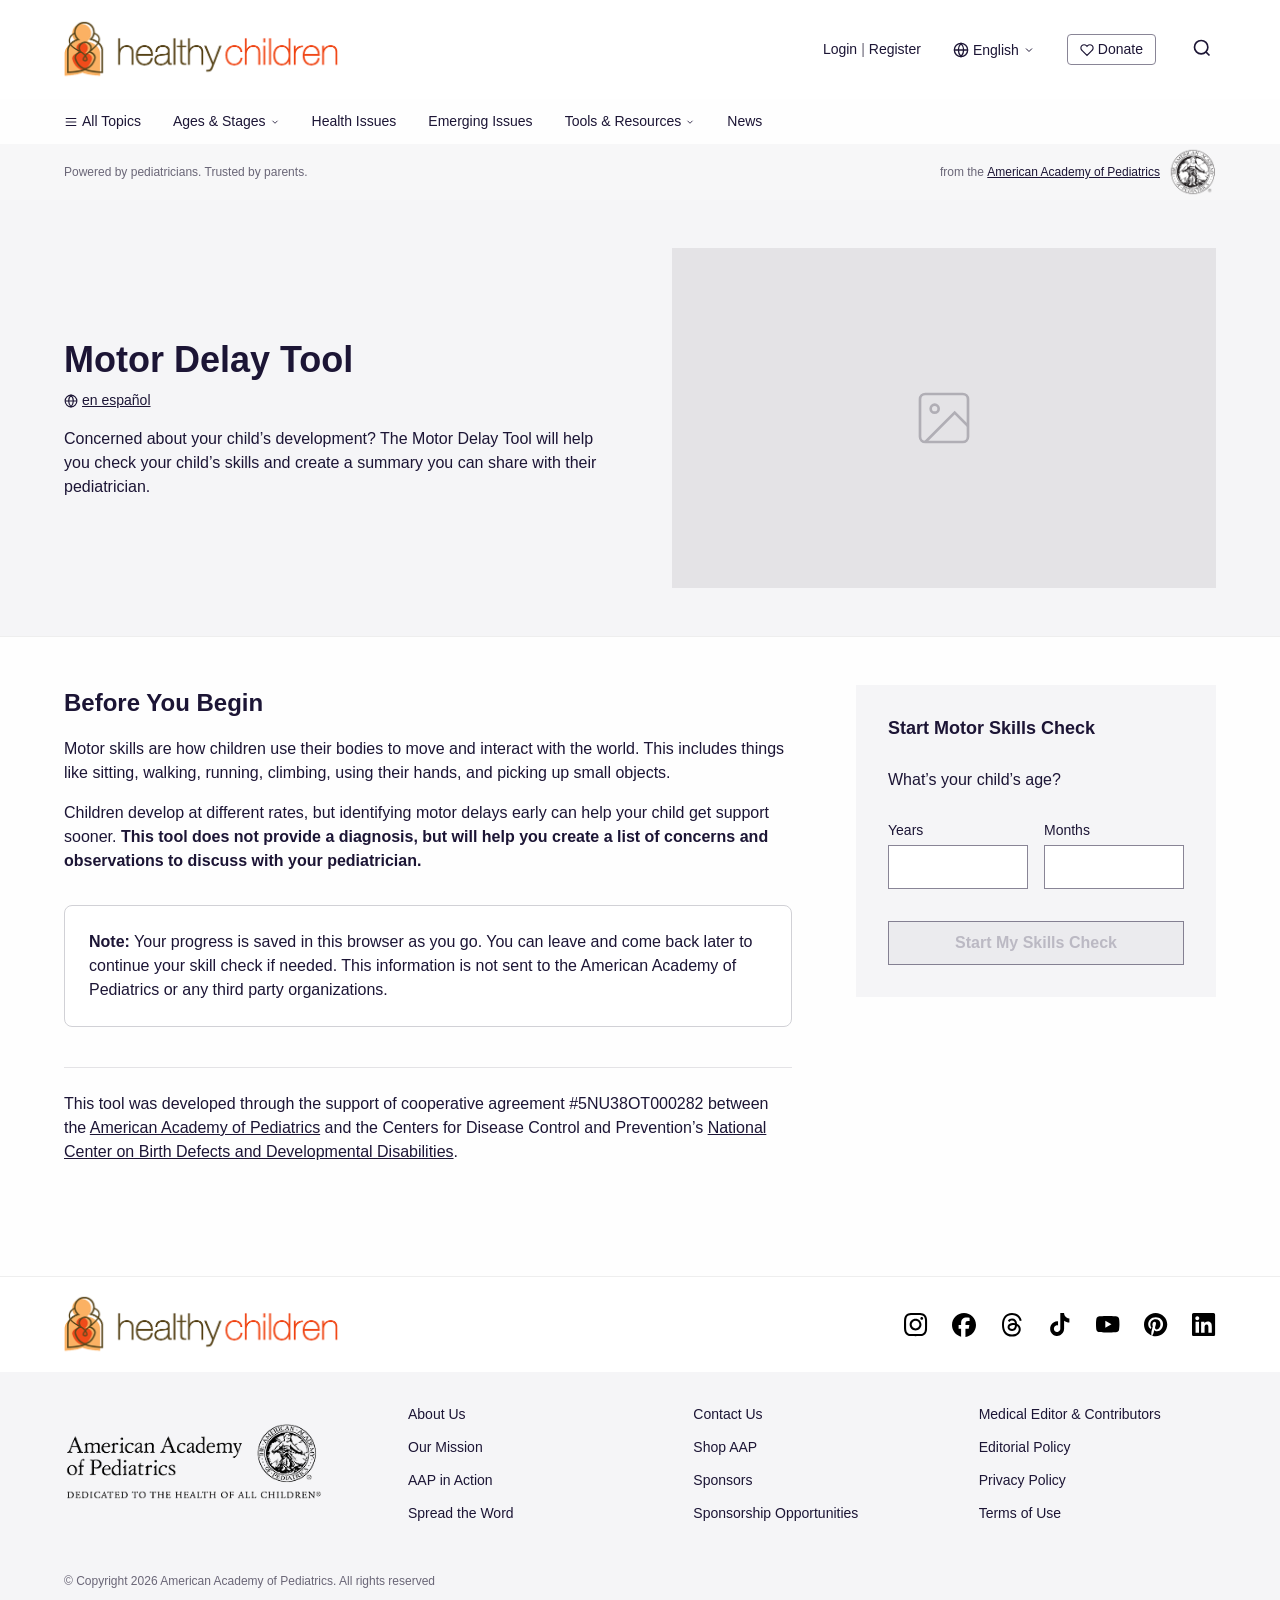
<file: index.html>
<!DOCTYPE html>
<html lang="en">
<head>
  <meta charset="UTF-8">
  <meta name="viewport" content="width=device-width, initial-scale=1.0">
  <title>Motor Delay Tool | HealthyChildren.org</title>
  <link rel="stylesheet" href="css/tokens.css">
  <link rel="stylesheet" href="css/components.css">
  <link rel="stylesheet" href="css/layout.css">
</head>
<body>
  <div class="page">

    <div id="site-header"></div>

    <div class="page__content">
      <div id="page-hero"></div>

      <main class="main">
        <div class="main__body">
          <h2>Before You Begin</h2>
          <p>Motor skills are how children use their bodies to move and interact with the world. This includes things like sitting, walking, running, climbing, using their hands, and picking up small objects.</p>
          <p>Children develop at different rates, but identifying motor delays early can help your child get support sooner. <strong>This tool does not provide a diagnosis, but will help you create a list of concerns and observations to discuss with your pediatrician.</strong></p>

          <div class="main__note">
            <p><strong>Note:</strong> Your progress is saved in this browser as you go. You can leave and come back later to continue your skill check if needed. This information is not sent to the American Academy of Pediatrics or any third party organizations.</p>
          </div>

          <div class="main__disclaimer">
            <p>This tool was developed through the support of cooperative agreement #5NU38OT000282 between the <a href="#">American Academy of Pediatrics</a> and the Centers for Disease Control and Prevention&rsquo;s <a href="#">National Center on Birth Defects and Developmental Disabilities</a>.</p>
          </div>
        </div>

        <aside class="sidebar">
          <div class="card" id="card-new">
            <p class="card__title">Start Motor Skills Check</p>
            <p class="card__desc">What&rsquo;s your child&rsquo;s age?</p>
            <div class="age-input">
              <div class="age-input__field">
                <label class="age-input__label" for="age-years">Years</label>
                <input type="number" id="age-years" class="age-input__number" min="0" max="5" placeholder="">
              </div>
              <div class="age-input__field">
                <label class="age-input__label" for="age-months">Months</label>
                <input type="number" id="age-months" class="age-input__number" min="0" max="11" placeholder="">
              </div>
            </div>
            <p id="age-error" class="age-input__error" style="display:none;">The minimum age for a skill check is 2 months.</p>
            <button id="start-btn" class="btn btn--primary btn--m" disabled>Start My Skills Check</button>
          </div>
          <p class="sidebar__disclaimer">This tool was developed through the support of cooperative agreement #5NU38OT000282 between the <a href="#">American Academy of Pediatrics</a> and the Centers for Disease Control and Prevention&rsquo;s <a href="#">National Center on Birth Defects and Developmental Disabilities</a>.</p>

          <div class="card card--welcome-back" id="card-resume" style="display:none;">
            <h3 class="card__title">Welcome back!</h3>
            <p class="card__desc" id="resume-desc">You have a motor skills check in progress.</p>
            <p class="card__desc">Continue where you left off, or clear your saved answers to start a new review.</p>
            <div class="card__actions">
              <button class="btn btn--m btn--outline" id="btn-start-new">Start New Skills Check</button>
              <button class="btn btn--m btn--filled" id="btn-continue">Continue Skills Check</button>
            </div>
          </div>
        </aside>
      </main>
    </div>

    <div id="site-footer"></div>

  </div>

  <script src="js/components/site-header.js"></script>
  <script src="js/components/site-footer.js"></script>
  <script src="js/components/page-hero.js"></script>
  <script>
    document.getElementById("site-header").outerHTML = renderSiteHeader("");
    document.getElementById("site-footer").outerHTML = renderSiteFooter("");
    document.getElementById("page-hero").outerHTML = renderPageHero({
      title: "Motor Delay Tool",
      description: "Concerned about your child’s development? The Motor Delay Tool will help you check your child’s skills and create a summary you can share with their pediatrician.",
    });
  </script>
  <script src="js/app.js"></script>
</body>
</html>
</file>
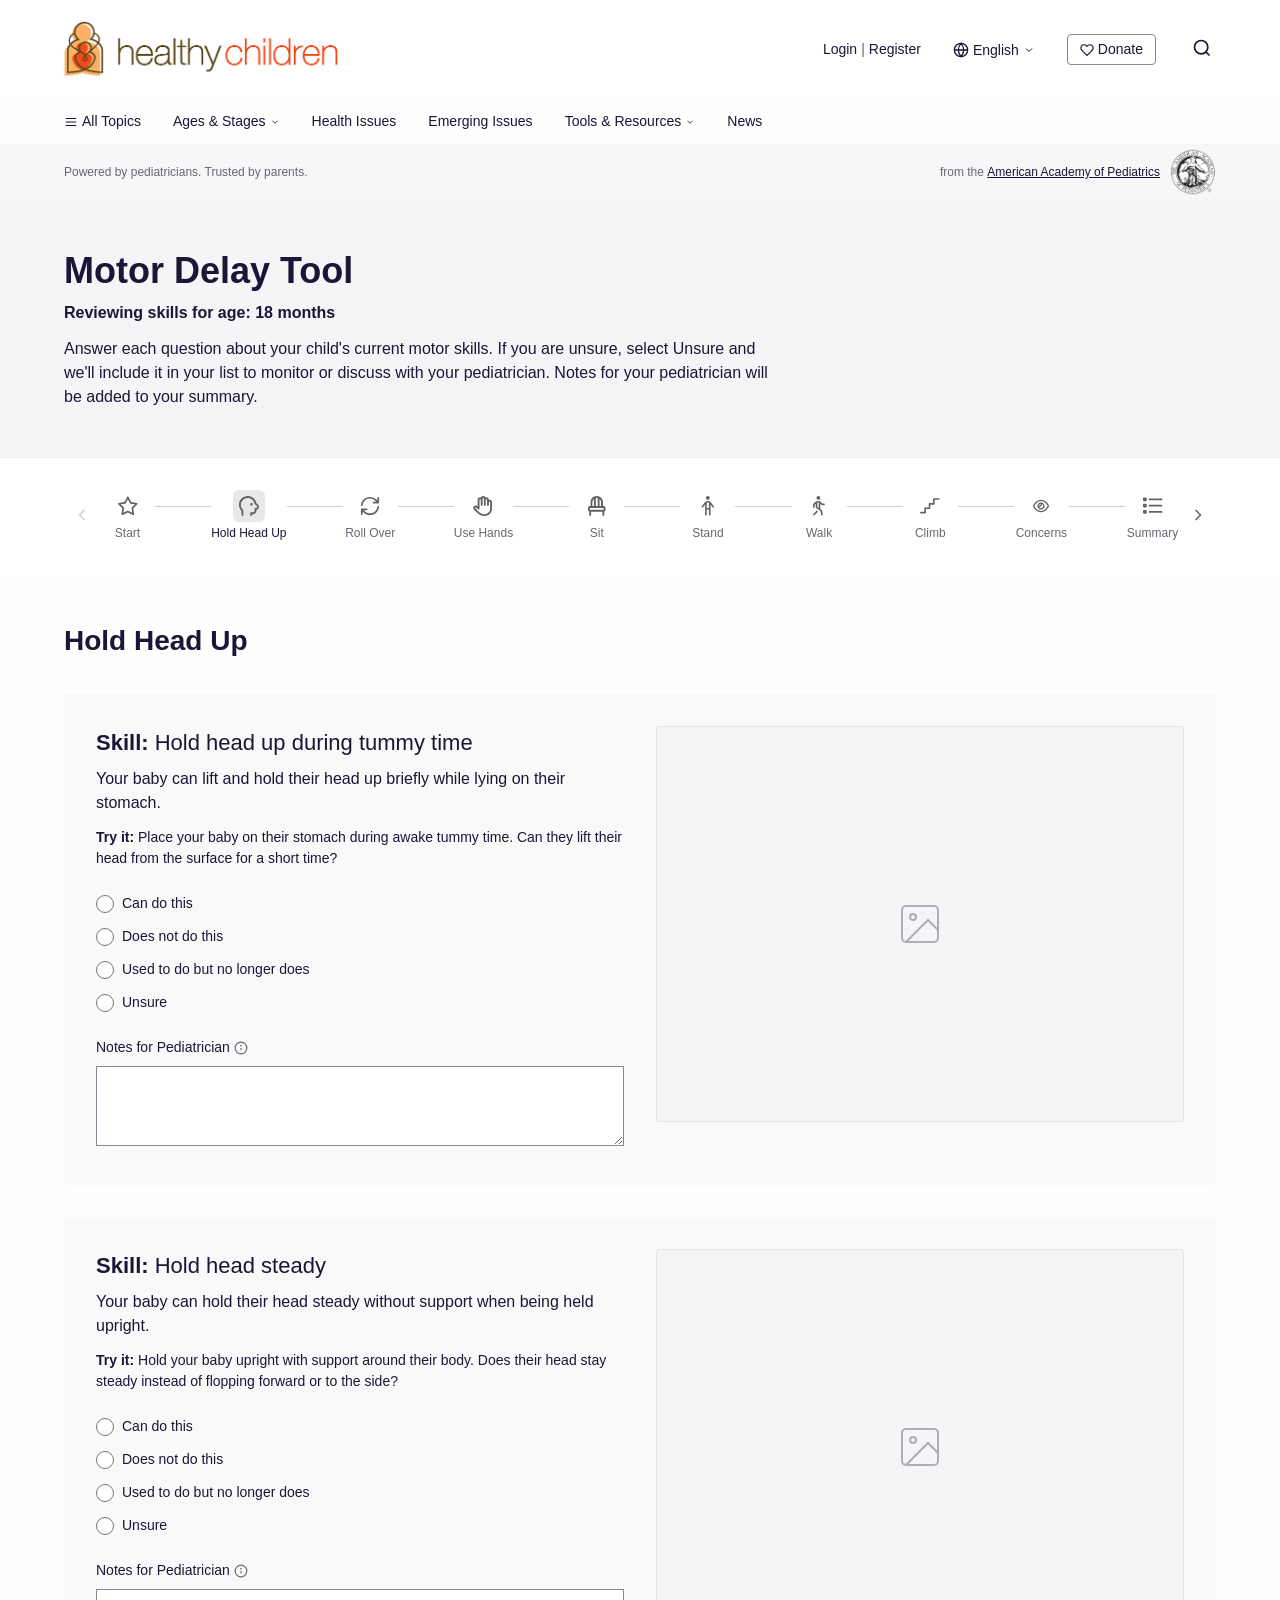
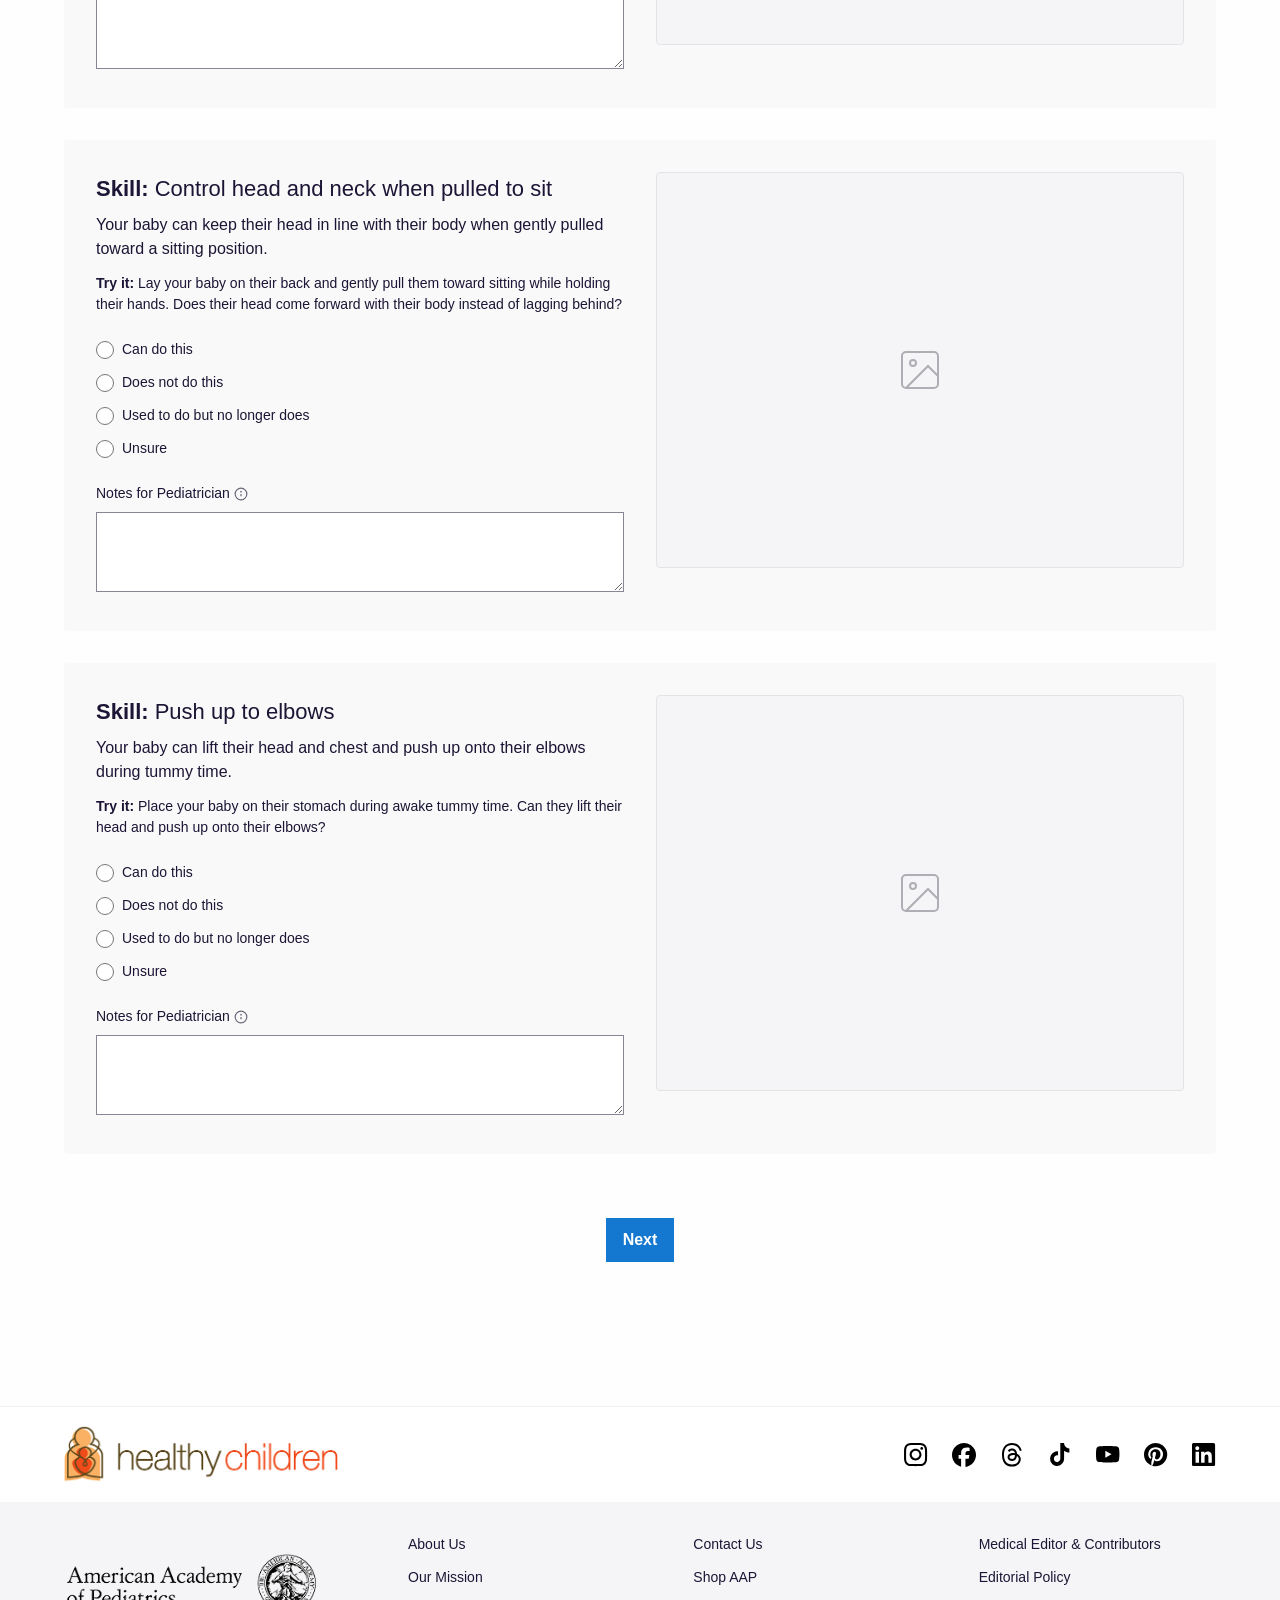
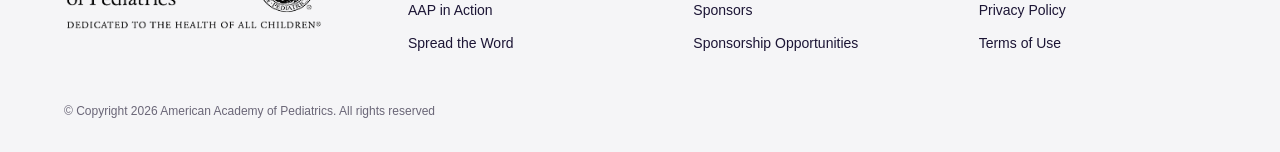
<file: assessment.html>
<!DOCTYPE html>
<html lang="en">
<head>
  <meta charset="UTF-8">
  <meta name="viewport" content="width=device-width, initial-scale=1.0">
  <title>Assessment | Motor Delay Tool</title>
  <link rel="stylesheet" href="css/tokens.css">
  <link rel="stylesheet" href="css/components.css">
  <link rel="stylesheet" href="css/layout.css">
  <link rel="stylesheet" href="css/assessment.css">
</head>
<body>
  <div class="page">

    <div id="site-header"></div>

    <div class="page__content">
      <section class="hero hero--assessment">
        <div class="hero__inner">
          <h1 class="hero__title">Motor Delay Tool</h1>
          <p class="hero__subtitle" id="hero-subtitle">Reviewing skills for age: 18 months</p>
          <p class="hero__desc">Answer each question about your child's current motor skills. If you are unsure, select Unsure and we'll include it in your list to monitor or discuss with your pediatrician. Notes for your pediatrician will be added to your summary.</p>
        </div>
      </section>

      <div id="progress-stepper"></div>

      <div class="assessment" id="assessment-content"></div>
    </div>

    <div id="site-footer"></div>

  </div>

  <script src="js/components/site-header.js"></script>
  <script src="js/components/site-footer.js"></script>
  <script src="js/components/progress-stepper.js"></script>
  <script>
    document.getElementById("site-header").outerHTML = renderSiteHeader("");
    document.getElementById("site-footer").outerHTML = renderSiteFooter("");
    document.getElementById("progress-stepper").outerHTML = renderProgressStepper("");
  </script>
  <script src="js/assessment-data.js"></script>
  <script src="js/assessment.js"></script>
</body>
</html>
</file>
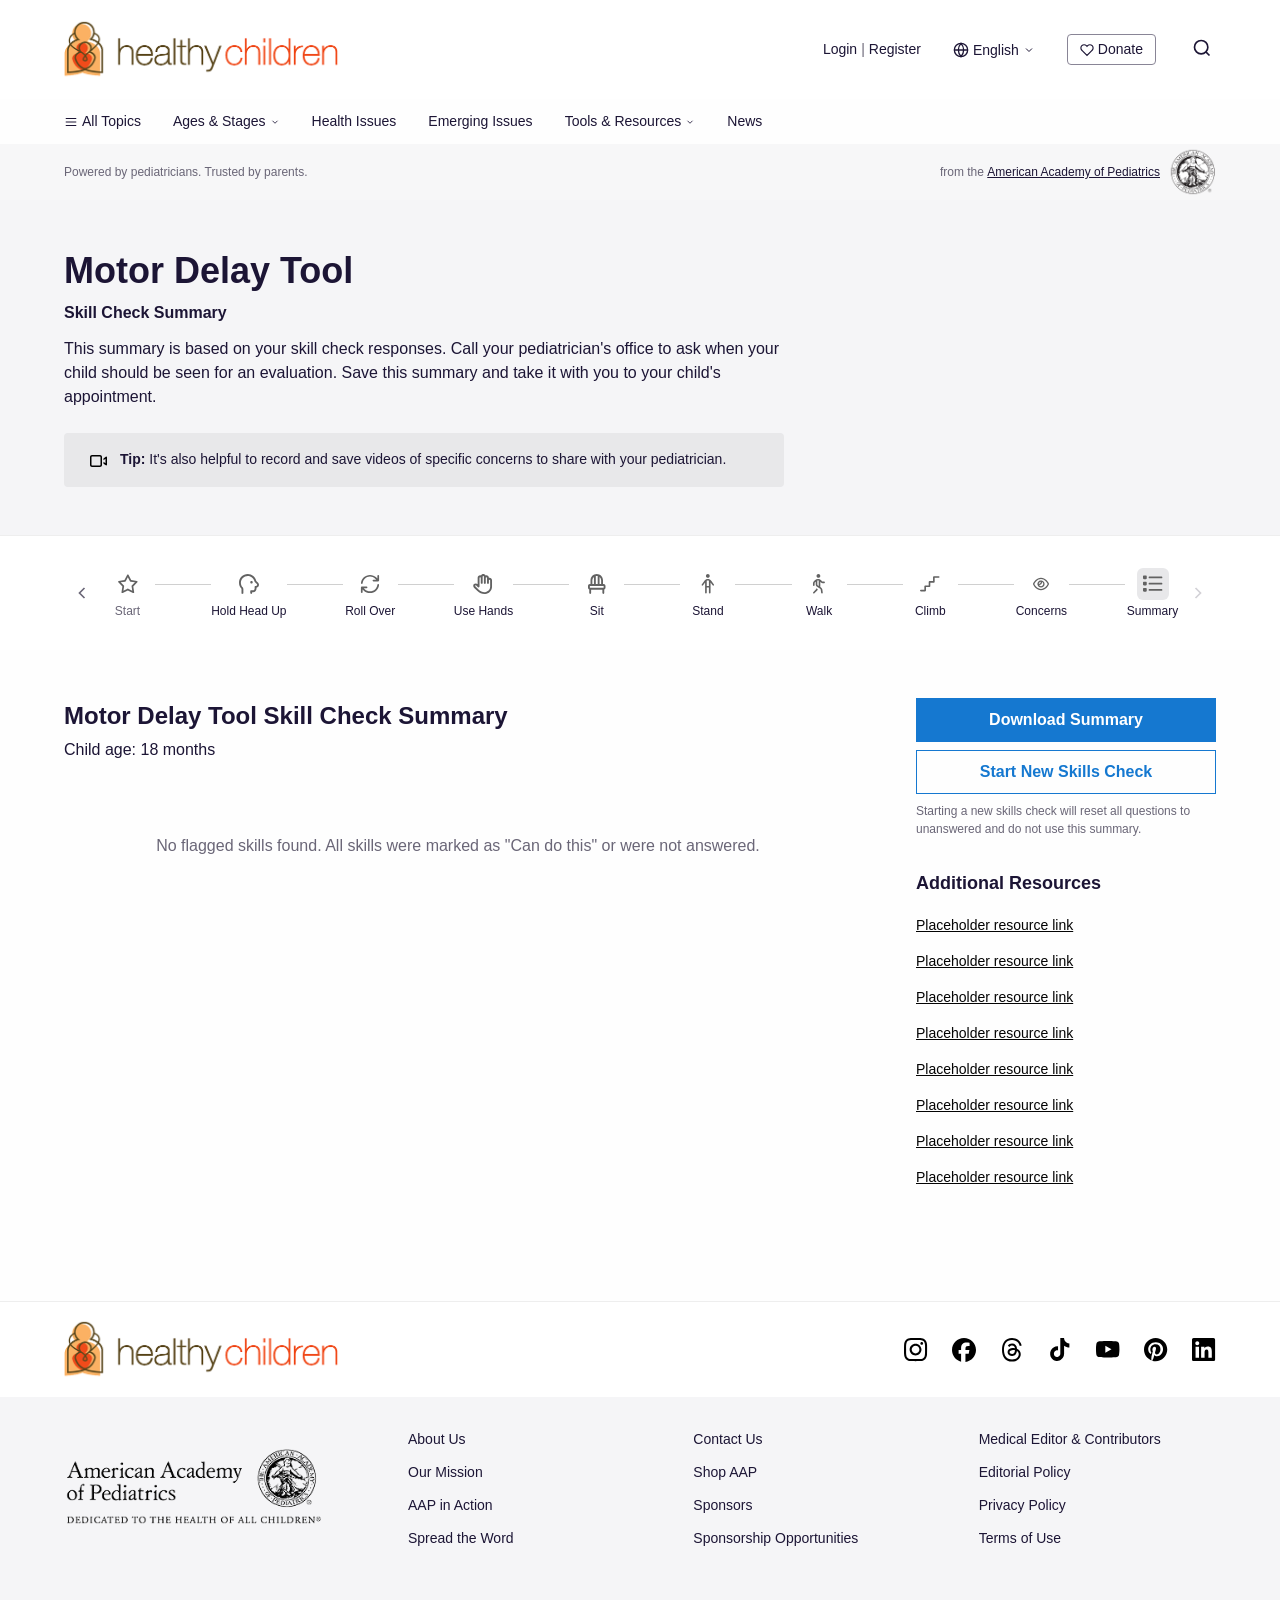
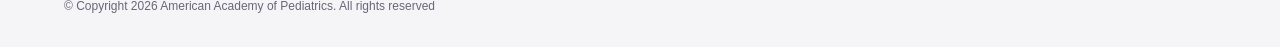
<file: summary.html>
<!DOCTYPE html>
<html lang="en">
<head>
  <meta charset="UTF-8">
  <meta name="viewport" content="width=device-width, initial-scale=1.0">
  <title>Summary | Motor Delay Tool</title>
  <link rel="stylesheet" href="css/tokens.css">
  <link rel="stylesheet" href="css/components.css">
  <link rel="stylesheet" href="css/layout.css">
  <link rel="stylesheet" href="css/assessment.css">
  <link rel="stylesheet" href="css/summary.css">
</head>
<body>
  <div class="page">

    <div id="site-header"></div>

    <div class="page__content">
      <section class="hero hero--assessment">
        <div class="hero__inner">
          <h1 class="hero__title">Motor Delay Tool</h1>
          <p class="hero__subtitle"><strong>Skill Check Summary</strong></p>
          <p class="hero__desc">This summary is based on your skill check responses. Call your pediatrician's office to ask when your child should be seen for an evaluation. Save this summary and take it with you to your child's appointment.</p>
          <div class="hero__tip">
            <img class="hero__tip-icon" src="assets/video-regular-full.svg" alt="">
            <span><strong>Tip:</strong> It's also helpful to record and save videos of specific concerns to share with your pediatrician.</span>
          </div>
        </div>
      </section>

      <div id="progress-stepper"></div>

      <div class="summary" id="summary-content">
        <div class="summary__main">
          <div class="summary__header">
            <h2 class="summary__title">Motor Delay Tool Skill Check Summary</h2>
            <p class="summary__age" id="summary-age">Child age: 18 months</p>
          </div>
          <div id="summary-skills"></div>
        </div>
        <aside class="summary__sidebar">
          <div class="summary__actions">
            <button class="btn btn--m btn--filled" id="btn-download">Download Summary</button>
            <button class="btn btn--m btn--outline" id="btn-new-check">Start New Skills Check</button>
            <p class="summary__actions-note">Starting a new skills check will reset all questions to unanswered and do not use this summary.</p>
          </div>
          <h3 class="summary__sidebar-title">Additional Resources</h3>
          <ul class="summary__resources" id="summary-resources">
            <li><a href="#">Placeholder resource link</a></li>
            <li><a href="#">Placeholder resource link</a></li>
            <li><a href="#">Placeholder resource link</a></li>
            <li><a href="#">Placeholder resource link</a></li>
            <li><a href="#">Placeholder resource link</a></li>
            <li><a href="#">Placeholder resource link</a></li>
            <li><a href="#">Placeholder resource link</a></li>
            <li><a href="#">Placeholder resource link</a></li>
          </ul>
        </aside>
      </div>
    </div>

    <div id="site-footer"></div>

  </div>

  <script src="js/components/site-header.js"></script>
  <script src="js/components/site-footer.js"></script>
  <script src="js/components/progress-stepper.js"></script>
  <script>
    document.getElementById("site-header").outerHTML = renderSiteHeader("");
    document.getElementById("site-footer").outerHTML = renderSiteFooter("");
    document.getElementById("progress-stepper").outerHTML = renderProgressStepper("");
  </script>
  <script src="js/assessment-data.js"></script>
  <script src="js/summary.js"></script>
</body>
</html>
</file>
<file: css/tokens.css>
:root {
  /* Typography */
  --type-font-main: "Area", sans-serif;
  --type-font-alt: "Area", sans-serif;

  --type-scale-12: 12px;
  --type-scale-14: 14px;
  --type-scale-16: 16px;
  --type-scale-18: 18px;
  --type-scale-20: 20px;
  --type-scale-24: 24px;
  --type-scale-28: 28px;
  --type-scale-32: 32px;
  --type-scale-36: 36px;
  --type-scale-40: 40px;
  --type-scale-48: 48px;

  --font-weight-light: 300;
  --font-weight-regular: 400;
  --font-weight-medium: 500;
  --font-weight-semibold: 600;
  --font-weight-bold: 700;

  --line-height-tight: 1.25;
  --line-height-normal: 1.5;
  --line-height-relaxed: 1.75;

  /* Spacing */
  --space-2: 2px;
  --space-4: 4px;
  --space-8: 8px;
  --space-12: 12px;
  --space-16: 16px;
  --space-24: 24px;
  --space-32: 32px;
  --space-40: 40px;
  --space-48: 48px;
  --space-56: 56px;
  --space-64: 64px;
  --space-72: 72px;
  --space-104: 104px;
  --space-120: 120px;

  /* Layout */
  --breakpoints-width: 1440px;
  --space-padding-block-h: 64px;
  --space-padding-block-v: 64px;
  --space-gap-block-content-h: 32px;
  --space-gap-block-content-v: 32px;

  /* Colors — Brand */
  --adage-palette-adage-black: #130b2d;
  --adage-palette-adage-blue: #1578d0;
  --adage-palette-adage-dark-blue-4: #00065c;
  --adage-palette-adage-dark-blue-1: #0238aa;
  --adage-palette-adage-light-blue-2: #b7dcfb;
  --adage-palette-adage-light-blue-1: #dcefff;
  --adage-palette-adage-light-grey: #dadfeb;
  --adage-palette-adage-dark-grey: #51617e;
  --adage-palette-adage-green: #20bf55;

  /* Colors — Semantic */
  --background-default: #fefefe;
  --background-subtle: #e4e3e6;
  --background-muted: #c3c1c9;
  --background-inverse: #040404;
  --background-color1-1: #1578d0;
  --background-color1-2: #0238aa;
  --background-overlay: rgba(28, 21, 53, 0.6);

  --text-body-default: #1c1535;
  --text-body-muted: #6a6677;
  --text-body-link: #040404;
  --text-body-link-hover: #1578d0;
  --text-headings-default: #1c1535;
  --text-headings-alt: #fefefe;

  --border-base: #040404;
  --border-neutral: #423c57;
  --border-neutral-muted: #898596;
  --border-focus: #1c1535;
  --border-s: 1px;
  --border-m: 2px;
  --border-l: 3px;

  /* Alert */
  --alert-good: #ccffdd;
  --alert-general: #dcefff;
  --alert-negative: #ffdcdc;
  --alert-requirement: #ff3f3f;
  --alert-caution: #fff7dc;
}
</file>
<file: css/components.css>
/* ============================================
   COMPONENT LIBRARY
   Reusable components for the Motor Delay Tool
   ============================================ */

/* --- Button --- */
.btn {
  display: inline-flex;
  align-items: center;
  justify-content: center;
  font-family: var(--type-font-main);
  font-weight: var(--font-weight-semibold);
  border: var(--border-s) solid transparent;
  cursor: pointer;
  text-decoration: none;
  transition: background-color 0.2s, border-color 0.2s, color 0.2s;
  border-radius: 0;
}

.btn:focus-visible {
  outline: none;
  border-width: var(--border-l);
  border-color: var(--border-focus);
}

.btn--s  { height: 32px; padding: 0 var(--space-12); font-size: var(--type-scale-14); }
.btn--m  { height: 44px; padding: 0 var(--space-16); font-size: var(--type-scale-16); }
.btn--l  { height: 56px; padding: 0 var(--space-24); font-size: var(--type-scale-18); }

.btn--style1 {
  background: var(--adage-palette-adage-light-blue-2);
  border-color: var(--border-base);
  color: var(--text-body-default);
}
.btn--style1:hover { background: var(--adage-palette-adage-light-blue-1); }

.btn--style3 {
  background: var(--background-inverse);
  border-color: var(--background-inverse);
  color: var(--text-headings-alt);
}
.btn--style3:hover { opacity: 0.85; }

.btn--primary {
  background: var(--adage-palette-adage-blue);
  border-color: var(--adage-palette-adage-blue);
  color: #fff;
  width: 100%;
}
.btn--primary:hover { background: #1269b8; border-color: #1269b8; }

.btn--ghost {
  background: transparent;
  border-color: transparent;
  color: var(--adage-palette-adage-dark-blue-1);
}
.btn--ghost:hover { text-decoration: underline; }

.btn--filled {
  background: var(--adage-palette-adage-blue);
  border-color: var(--adage-palette-adage-blue);
  color: #fff;
}
.btn--filled:hover { background: #1269b8; border-color: #1269b8; }

.btn--outline {
  background: transparent;
  border-color: var(--adage-palette-adage-blue);
  color: var(--adage-palette-adage-blue);
}
.btn--outline:hover { background: rgba(20, 126, 206, 0.05); }

.btn:disabled, .btn[disabled] {
  cursor: not-allowed;
  background: rgba(19, 11, 45, 0.04);
  border-color: rgba(19, 11, 45, 0.48);
  color: rgba(19, 11, 45, 0.22);
}

/* --- Age Input --- */
.age-input {
  display: flex;
  gap: var(--space-16);
  margin-bottom: var(--space-16);
}

.age-input__field {
  flex: 1;
  display: flex;
  flex-direction: column;
  gap: var(--space-4);
}

.age-input__label {
  font-family: var(--type-font-main);
  font-size: var(--type-scale-14);
  font-weight: var(--font-weight-medium);
  color: var(--text-body-default);
}

.age-input__number {
  width: 100%;
  height: 44px;
  padding: 0 var(--space-16);
  font-family: var(--type-font-main);
  font-size: var(--type-scale-16);
  color: var(--text-body-default);
  background-color: #fff;
  border: var(--border-s) solid var(--border-neutral-muted);
  border-radius: 0;
  appearance: none;
  -moz-appearance: textfield;
}

.age-input__number::-webkit-inner-spin-button,
.age-input__number::-webkit-outer-spin-button {
  -webkit-appearance: none;
  margin: 0;
}

.age-input__number:focus {
  outline: none;
  border-color: var(--border-focus);
  border-width: var(--border-m);
}

.age-input__unit {
  flex: 1.2;
  height: 48px;
  padding: 0 var(--space-40) 0 var(--space-16);
  font-family: var(--type-font-main);
  font-size: var(--type-scale-16);
  color: var(--text-body-default);
  background-color: #fff;
  background-image: url("data:image/svg+xml,%3Csvg xmlns='http://www.w3.org/2000/svg' width='16' height='16' viewBox='0 0 24 24' fill='none' stroke='%231c1535' stroke-width='2'%3E%3Cpath d='M6 9l6 6 6-6'/%3E%3C/svg%3E");
  background-repeat: no-repeat;
  background-position: right var(--space-16) center;
  border: var(--border-s) solid var(--border-neutral-muted);
  border-radius: 0;
  appearance: none;
  cursor: pointer;
}

.age-input__unit:focus {
  outline: none;
  border-color: var(--border-focus);
  border-width: var(--border-m);
}

.age-input__error {
  font-size: var(--type-scale-14);
  color: #c0392b;
  margin-bottom: var(--space-8);
}

/* --- Form Select --- */
.form-select {
  display: block;
  width: 100%;
  height: 48px;
  padding: 0 var(--space-40) 0 var(--space-16);
  font-family: var(--type-font-main);
  font-size: var(--type-scale-16);
  color: var(--text-body-default);
  background-color: #fff;
  background-image: url("data:image/svg+xml,%3Csvg xmlns='http://www.w3.org/2000/svg' width='16' height='16' viewBox='0 0 24 24' fill='none' stroke='%231c1535' stroke-width='2'%3E%3Cpath d='M6 9l6 6 6-6'/%3E%3C/svg%3E");
  background-repeat: no-repeat;
  background-position: right var(--space-16) center;
  border: var(--border-s) solid var(--border-neutral-muted);
  border-radius: 0;
  appearance: none;
  cursor: pointer;
}

.form-select:focus {
  outline: none;
  border-color: var(--border-focus);
  border-width: var(--border-m);
}

/* --- Card --- */
.card {
  background: #f5f5f7;
  padding: var(--space-32);
}

.card__title {
  font-family: var(--type-font-main);
  font-size: var(--type-scale-18);
  font-weight: var(--font-weight-bold);
  color: var(--text-headings-default);
  margin: 0 0 var(--space-12);
  line-height: var(--line-height-tight);
}

.card__desc {
  font-family: var(--type-font-main);
  font-size: var(--type-scale-16);
  color: var(--text-body-default);
  line-height: var(--line-height-normal);
  margin-bottom: var(--space-12);
}

.card__desc:last-of-type {
  margin-bottom: var(--space-16);
}

.card__actions {
  display: flex;
  flex-direction: column;
  gap: var(--space-8);
}

.card__actions .btn {
  width: 100%;
}

/* --- Site Header --- */
.site-header {
  background: #fff;
}

/* Desktop: utility row is hidden, main-row shows logo + all actions */
.site-header__utility {
  display: none;
}

.site-header__main-row {
  display: flex;
  align-items: center;
  justify-content: space-between;
  max-width: var(--breakpoints-width);
  margin: 0 auto;
  padding: var(--space-16) var(--space-64);
}

.site-header__logo {
  display: flex;
  align-items: center;
  text-decoration: none;
}

.site-header__logo-img {
  width: 275px;
  height: auto;
}

.site-header__hamburger {
  display: none;
  background: none;
  border: none;
  cursor: pointer;
  padding: var(--space-4);
  color: var(--text-body-default);
}

.site-header__desktop-actions {
  display: flex;
  align-items: center;
  gap: var(--space-32);
}

.site-header__auth {
  display: flex;
  align-items: center;
  gap: var(--space-4);
  font-family: var(--type-font-main);
  font-size: var(--type-scale-14);
  color: var(--text-body-default);
}

.site-header__auth a {
  color: var(--text-body-default);
  text-decoration: none;
}

.site-header__auth a:hover {
  text-decoration: underline;
}

.site-header__auth-divider {
  color: var(--text-body-muted);
}

.site-header__utility-right {
  display: flex;
  align-items: center;
  gap: var(--space-16);
}

.site-header__lang,
.site-header__donate {
  display: flex;
  align-items: center;
  gap: var(--space-4);
  font-family: var(--type-font-main);
  font-size: var(--type-scale-14);
  color: var(--text-body-default);
  text-decoration: none;
  cursor: pointer;
  background: none;
  border: none;
}

.site-header__donate {
  border: 1px solid var(--border-neutral-muted);
  padding: var(--space-4) var(--space-12);
  border-radius: 4px;
}

.site-header__search {
  background: none;
  border: none;
  cursor: pointer;
  padding: var(--space-4);
  color: var(--text-body-default);
}

/* --- Site Nav --- */
.site-nav {
}

.site-nav__list {
  display: flex;
  align-items: center;
  gap: var(--space-32);
  max-width: var(--breakpoints-width);
  margin: 0 auto;
  padding: var(--space-12) var(--space-64);
  list-style: none;
}

.site-nav__link {
  font-family: var(--type-font-main);
  font-size: var(--type-scale-14);
  font-weight: var(--font-weight-medium);
  color: var(--text-body-default);
  text-decoration: none;
  display: flex;
  align-items: center;
  gap: var(--space-4);
}

.site-nav__link:hover {
  color: var(--text-body-link-hover);
}

/* --- Sub Header --- */
.sub-header {
  width: 100%;
  background: #f7f7f8;
  font-family: var(--type-font-main);
  font-size: var(--type-scale-12);
  color: var(--text-body-muted);
}

.sub-header__inner {
  max-width: var(--breakpoints-width);
  margin: 0 auto;
  padding: 4px var(--space-64);
  display: flex;
  align-items: center;
  justify-content: space-between;
}

.sub-header__tagline {
  flex-shrink: 0;
}

.sub-header__aap {
  display: flex;
  align-items: center;
  gap: var(--space-8);
  flex-shrink: 0;
  margin-left: auto;
}

.sub-header__aap a {
  color: var(--text-body-default);
  font-weight: var(--font-weight-medium);
}

.sub-header__seal {
  width: 48px;
  height: 48px;
  object-fit: contain;
}

/* --- Site Footer --- */
.site-footer {
  background: #f5f5f7;
  margin-top: var(--space-64);
}

.site-footer__top {
  background: #fff;
  border-top: 1px solid #eee;
}

.site-footer__top-inner {
  max-width: var(--breakpoints-width);
  margin: 0 auto;
  padding: 0 var(--space-64);
  height: 95px;
  display: flex;
  align-items: center;
  justify-content: space-between;
}

.site-footer__logo {
  display: flex;
  align-items: center;
  gap: var(--space-8);
  text-decoration: none;
}

.site-footer__social {
  display: flex;
  gap: var(--space-24);
}

.site-footer__social a {
  display: flex;
  align-items: center;
  justify-content: center;
  text-decoration: none;
}

.social-icon {
  width: 24px;
  height: 24px;
  object-fit: contain;
}

.site-footer__body {
  max-width: var(--breakpoints-width);
  margin: 0 auto;
  padding: var(--space-32) var(--space-64);
  display: grid;
  grid-template-columns: 280px 1fr;
  gap: var(--space-64);
}

.site-footer__aap {
  display: flex;
  align-items: center;
}

.site-footer__aap-img {
  max-width: 260px;
  height: auto;
}

.site-footer__logo-img {
  width: 275px;
  height: auto;
}

.site-footer__links {
  display: grid;
  grid-template-columns: repeat(3, 1fr);
  gap: var(--space-12) var(--space-48);
}

.site-footer__links a {
  font-family: var(--type-font-main);
  font-size: var(--type-scale-14);
  color: var(--text-body-default);
  text-decoration: none;
}

.site-footer__links a:hover {
  text-decoration: underline;
}

.site-footer__bottom {
  max-width: var(--breakpoints-width);
  margin: 0 auto;
  padding: var(--space-16) var(--space-64) var(--space-32);
  font-family: var(--type-font-main);
  font-size: var(--type-scale-12);
  color: var(--text-body-muted);
}

/* --- Inline Link --- */
.link {
  color: var(--text-body-link);
  text-decoration: underline;
}
.link:hover {
  color: var(--text-body-link-hover);
}
</file>
<file: css/layout.css>
/* ============================================
   PAGE LAYOUTS
   ============================================ */

* {
  margin: 0;
  padding: 0;
  box-sizing: border-box;
}

body {
  font-family: var(--type-font-main);
  font-size: var(--type-scale-16);
  font-weight: var(--font-weight-regular);
  line-height: var(--line-height-normal);
  color: var(--text-body-default);
  background: var(--background-default);
  -webkit-font-smoothing: antialiased;
}

/* --- Page Container --- */
.page {
  min-height: 100vh;
  display: flex;
  flex-direction: column;
}

.page__content {
  flex: 1;
}

/* --- Hero Section --- */
.hero {
  background: #f5f5f7;
  border-bottom: 1px solid #eee;
}

.hero__inner {
  max-width: var(--breakpoints-width);
  margin: 0 auto;
  padding: var(--space-48) var(--space-64);
  display: grid;
  grid-template-columns: 1fr 1fr;
  gap: var(--space-64);
  align-items: center;
}

.hero__title {
  font-family: var(--type-font-main);
  font-size: var(--type-scale-36);
  font-weight: var(--font-weight-bold);
  color: var(--text-headings-default);
  line-height: var(--line-height-tight);
  margin-bottom: var(--space-8);
}

.hero__lang {
  display: inline-flex;
  align-items: center;
  gap: var(--space-4);
  font-size: var(--type-scale-14);
  color: var(--text-body-default);
  margin-bottom: var(--space-16);
}

.hero__lang a {
  color: var(--text-body-default);
}

.hero__desc {
  font-size: var(--type-scale-16);
  color: var(--text-body-default);
  line-height: var(--line-height-normal);
  max-width: 540px;
}

.hero__image {
  width: 100%;
  aspect-ratio: 16/10;
  background: var(--background-subtle);
  border-radius: 0;
  display: flex;
  align-items: center;
  justify-content: center;
  overflow: hidden;
}

.hero__image img {
  width: 100%;
  height: 100%;
  object-fit: cover;
}

/* --- Main Content --- */
.main {
  max-width: var(--breakpoints-width);
  margin: 0 auto;
  padding: var(--space-48) var(--space-64);
  display: grid;
  grid-template-columns: 1fr 360px;
  gap: var(--space-64);
  align-items: start;
}

.main__body h2 {
  font-family: var(--type-font-main);
  font-size: var(--type-scale-24);
  font-weight: var(--font-weight-bold);
  color: var(--text-headings-default);
  margin-bottom: var(--space-16);
}

.main__body p {
  font-size: var(--type-scale-16);
  line-height: var(--line-height-normal);
  color: var(--text-body-default);
  margin-bottom: var(--space-16);
}

.main__body p:last-child {
  margin-bottom: 0;
}

.main__body p strong {
  font-weight: var(--font-weight-bold);
}

.main__note {
  margin-top: var(--space-32);
  font-size: var(--type-scale-16);
  line-height: var(--line-height-normal);
  background: #fff;
  border: 1px solid #d1d1d6;
  border-radius: 8px;
  padding: 24px;
}

.main__note strong {
  font-weight: var(--font-weight-bold);
}

.main__disclaimer {
  margin-top: var(--space-40);
  padding-top: var(--space-24);
  border-top: 1px solid var(--background-subtle);
  font-size: var(--type-scale-14);
  color: var(--text-body-muted);
  line-height: var(--line-height-normal);
}

.main__disclaimer a {
  color: var(--text-body-default);
}

/* --- Sidebar --- */
.sidebar {
  position: sticky;
  top: var(--space-24);
}

.sidebar .card {
  display: flex;
  flex-direction: column;
  gap: var(--space-16);
}

.sidebar__disclaimer {
  display: none;
  font-size: var(--type-scale-14);
  color: var(--text-body-muted);
  line-height: var(--line-height-normal);
  margin-top: var(--space-24);
}

.sidebar__disclaimer a {
  color: var(--text-body-default);
}

/* --- Responsive --- */
@media (max-width: 960px) {
  .hero__inner {
    grid-template-columns: 1fr;
    padding: var(--space-32) var(--space-24);
  }

  .hero__image {
    order: 1;
  }

  .main {
    grid-template-columns: 1fr;
    padding: var(--space-32) var(--space-24);
  }

  .main__disclaimer {
    display: none;
  }

  .main__note {
    padding: 16px;
  }

  .sidebar__disclaimer {
    display: block;
  }

  .site-header__top,
  .site-nav__list,
  .sub-header__inner {
    padding-left: var(--space-24);
    padding-right: var(--space-24);
  }

  .site-nav__list {
    overflow-x: auto;
    white-space: nowrap;
  }

  .site-footer__top,
  .site-footer__body,
  .site-footer__bottom {
    padding-left: var(--space-24);
    padding-right: var(--space-24);
  }

  .site-footer__body {
    grid-template-columns: 1fr;
    gap: var(--space-32);
  }

  .site-footer__links {
    grid-template-columns: repeat(2, 1fr);
  }
}

@media (max-width: 768px) {
  /* --- Mobile Header --- */
  .site-header__utility {
    display: flex;
    align-items: center;
    justify-content: space-between;
    max-width: 100%;
    height: 44px;
    padding: 0 var(--space-24);
    border-bottom: 1px solid #eee;
  }

  .site-header__desktop-actions {
    display: none;
  }

  .site-header__main-row {
    padding: var(--space-12) var(--space-24);
  }

  .site-header__logo-img {
    width: 225px;
  }

  .site-header__donate {
    display: none;
  }

  .site-header__hamburger {
    display: flex;
  }

  /* Hide desktop nav on mobile */
  .site-nav {
    display: none;
  }

  /* Mobile sub-header stacks */
  .sub-header__inner {
    flex-direction: column;
    align-items: flex-start;
    gap: var(--space-4);
    padding: var(--space-12) var(--space-24);
  }

  .sub-header__seal {
    display: none;
  }

  .sub-header__aap {
    margin-left: 0;
  }

  /* --- Mobile Footer --- */
  .site-footer__top-inner {
    height: auto;
    padding: var(--space-24) var(--space-24);
    flex-direction: column;
    align-items: flex-start;
    gap: var(--space-16);
  }

  .site-footer__logo-img {
    width: 225px;
  }

  .site-footer__social {
    display: grid;
    grid-template-columns: repeat(4, auto);
    gap: var(--space-24) var(--space-32);
    justify-content: start;
    padding-top: var(--space-8);
  }

  .site-footer__social .social-icon {
    width: 32px;
    height: 32px;
  }

  .site-footer__body {
    grid-template-columns: 1fr;
    gap: var(--space-32);
    padding: var(--space-24) var(--space-24);
  }

  .site-footer__aap-img {
    max-width: 100%;
  }

  .site-footer__links {
    grid-template-columns: 1fr;
    gap: var(--space-16);
  }
}
</file>
<file: css/assessment.css>
/* ============================================
   ASSESSMENT PAGE
   ============================================ */

/* --- Hero Override --- */
.hero--assessment .hero__inner {
  display: block;
}

.hero--assessment .hero__subtitle {
  font-size: var(--type-scale-16);
  font-weight: var(--font-weight-bold);
  margin-bottom: var(--space-12);
}

.hero--assessment .hero__desc {
  max-width: 720px;
}

/* --- Progress Stepper (Desktop) --- */
.stepper {
  background: #fff;
}

.stepper__inner {
  max-width: var(--breakpoints-width);
  margin: 0 auto;
  padding: var(--space-24) var(--space-64);
  display: flex;
  align-items: center;
}

.stepper__arrow {
  flex-shrink: 0;
  background: none;
  border: none;
  cursor: pointer;
  padding: var(--space-8);
  color: var(--text-body-muted);
  display: flex;
  align-items: center;
}

.stepper__arrow:hover {
  color: var(--text-body-default);
}

.stepper__arrow:disabled {
  opacity: 0.3;
  cursor: not-allowed;
}

.stepper__track {
  display: flex;
  align-items: center;
  flex: 1;
  position: relative;
}

.stepper__step {
  display: flex;
  flex-direction: column;
  align-items: center;
  gap: var(--space-4);
  flex: 1;
  padding: var(--space-8) 0;
  cursor: pointer;
  border: none;
  background: none;
  text-decoration: none;
  color: var(--text-body-muted);
  position: relative;
  z-index: 1;
}

.stepper__step:hover .stepper__icon {
  background: #ebebed;
  border-radius: 6px;
}

.stepper__step--active {
  color: var(--text-body-default);
}

.stepper__step--active .stepper__icon {
  background: #e8e8ea;
  border-radius: 6px;
}

.stepper__step--completed {
  color: var(--text-body-default);
}

.stepper__icon {
  width: 32px;
  height: 32px;
  display: flex;
  align-items: center;
  justify-content: center;
  padding: 4px;
}

.stepper__icon img {
  width: 20px;
  height: 20px;
}

.stepper__label {
  font-family: var(--type-font-main);
  font-size: var(--type-scale-12);
  font-weight: var(--font-weight-medium);
  white-space: nowrap;
}

/* Connecting line between steps */
.stepper__line {
  flex: 0 0 1px;
  height: 1px;
  background: #d0d0d0;
  flex-grow: 1;
  min-width: 12px;
  align-self: center;
  margin-top: -18px;
}

/* --- Mobile Stepper Dropdown --- */
.stepper__dropdown {
  display: none;
}

/* --- Assessment Content --- */
.assessment {
  max-width: var(--breakpoints-width);
  margin: 0 auto;
  padding: var(--space-48) var(--space-64);
}

.assessment__section-title {
  font-family: var(--type-font-main);
  font-size: var(--type-scale-28);
  font-weight: var(--font-weight-bold);
  color: var(--text-headings-default);
  margin-bottom: var(--space-32);
}

/* --- Skill Card --- */
.skill-card {
  background: #faf9f9;
  border-radius: 4px;
  padding: var(--space-32);
  margin-bottom: var(--space-32);
}

.skill-card__layout {
  display: grid;
  grid-template-columns: 1fr 1fr;
  gap: var(--space-32);
}

.skill-card__title {
  font-family: var(--type-font-main);
  font-size: 22px;
  font-weight: var(--font-weight-bold);
  color: var(--text-headings-default);
  margin-bottom: var(--space-8);
}

.skill-card__title span {
  font-weight: var(--font-weight-regular);
}

.skill-card__desc {
  font-size: var(--type-scale-16);
  color: var(--text-body-default);
  line-height: var(--line-height-normal);
  margin-bottom: var(--space-12);
}

.skill-card__tryit {
  font-size: var(--type-scale-14);
  color: var(--text-body-default);
  line-height: var(--line-height-normal);
}

.skill-card__tryit strong {
  font-weight: var(--font-weight-semibold);
}

/* --- Video / Image Placeholder --- */
.skill-card__media {
  display: grid;
  grid-template-columns: 1fr 1fr;
  gap: var(--space-8);
}

.video-placeholder {
  position: relative;
  aspect-ratio: 4/3;
  border-radius: 4px;
  overflow: hidden;
  background: #f5f5f7;
}

.video-placeholder__label {
  position: absolute;
  top: 0;
  left: 0;
  right: 0;
  padding: var(--space-4) var(--space-8);
  font-family: var(--type-font-main);
  font-size: var(--type-scale-12);
  font-weight: var(--font-weight-semibold);
  text-align: center;
}

.video-placeholder__label--typical {
  background: var(--adage-palette-adage-blue);
  color: #fff;
}

.video-placeholder__label--delay {
  background: #e65100;
  color: #fff;
}

.video-placeholder__play {
  position: absolute;
  top: 50%;
  left: 50%;
  transform: translate(-50%, -50%);
  width: 48px;
  height: 48px;
  background: rgba(230, 81, 0, 0.9);
  border-radius: 50%;
  display: flex;
  align-items: center;
  justify-content: center;
  color: #fff;
}

.image-placeholder {
  width: 100%;
  aspect-ratio: 4/3;
  background: #f5f5f7;
  border: 1px solid #e4e3e6;
  border-radius: 4px;
  display: flex;
  align-items: center;
  justify-content: center;
}

.image-placeholder svg {
  color: #b0aeb5;
}

.skill-card__icon {
  width: 64px;
  height: 64px;
  display: block;
  margin: 0 auto;
  opacity: 0.6;
}

.concern-additional-notes {
  margin-top: var(--space-8);
}

.concern-additional-notes .skill-card__notes {
  width: 100%;
  min-height: 120px;
}

/* --- Radio Options --- */
.skill-card__options {
  display: flex;
  flex-direction: column;
  gap: var(--space-12);
  margin-top: var(--space-24);
  margin-bottom: var(--space-24);
}

.radio-option {
  display: flex;
  align-items: center;
  gap: var(--space-8);
  cursor: pointer;
  font-family: var(--type-font-main);
  font-size: var(--type-scale-14);
  color: var(--text-body-default);
}

.radio-option input[type="radio"] {
  width: 18px;
  height: 18px;
  margin: 0;
  accent-color: var(--adage-palette-adage-blue);
  cursor: pointer;
}

/* --- Notes Textarea --- */
.skill-card__notes-label {
  font-family: var(--type-font-main);
  font-size: var(--type-scale-14);
  font-weight: var(--font-weight-medium);
  color: var(--text-body-default);
  margin-bottom: var(--space-8);
  display: flex;
  align-items: center;
  gap: var(--space-4);
}

.skill-card__notes-label svg {
  color: var(--text-body-muted);
}

.skill-card__notes {
  width: 100%;
  min-height: 80px;
  padding: var(--space-12);
  font-family: var(--type-font-main);
  font-size: var(--type-scale-14);
  color: var(--text-body-default);
  border: 1px solid var(--border-neutral-muted);
  border-radius: 0;
  resize: vertical;
  background: #fff;
}

.skill-card__notes:focus {
  outline: none;
  border-color: var(--border-focus);
  border-width: var(--border-m);
}

/* --- Navigation Buttons --- */
.assessment__nav {
  display: flex;
  justify-content: center;
  gap: var(--space-16);
  padding: var(--space-32) 0;
  margin-top: var(--space-16);
}

.assessment__nav .btn--outline {
  background: #fff;
  border: 1px solid var(--adage-palette-adage-blue);
  color: var(--adage-palette-adage-blue);
}

.assessment__nav .btn--outline:hover {
  background: var(--adage-palette-adage-light-blue-1);
}

.assessment__nav .btn--filled {
  background: var(--adage-palette-adage-blue);
  border: 1px solid var(--adage-palette-adage-blue);
  color: #fff;
}

.assessment__nav .btn--filled:hover {
  background: #1269b8;
}

/* --- Responsive --- */
@media (max-width: 960px) {
  .stepper__inner {
    padding: var(--space-16) var(--space-24);
  }

  .assessment {
    padding: var(--space-32) var(--space-24);
  }

  .skill-card__layout {
    grid-template-columns: 1fr;
  }
}

@media (max-width: 768px) {
  /* Hide desktop stepper, show dropdown */
  .stepper__track,
  .stepper__arrow {
    display: none;
  }

  .stepper__dropdown {
    display: flex;
    align-items: center;
    gap: var(--space-8);
    flex: 1;
  }

  .stepper__dropdown-btn {
    flex-shrink: 0;
    background: none;
    border: none;
    cursor: pointer;
    padding: var(--space-8);
    color: var(--text-body-muted);
    display: flex;
    align-items: center;
  }

  .stepper__dropdown-btn:hover {
    color: var(--text-body-default);
  }

  .stepper__dropdown-btn:disabled {
    opacity: 0.3;
    cursor: not-allowed;
  }

  .stepper__select-wrap {
    flex: 1;
    position: relative;
  }

  .stepper__display {
    width: 100%;
    height: 44px;
    padding: 0 var(--space-40) 0 var(--space-12);
    font-family: var(--type-font-main);
    font-size: var(--type-scale-16);
    font-weight: var(--font-weight-medium);
    color: var(--text-body-default);
    background-color: #fff;
    border: 1px solid var(--border-neutral-muted);
    border-radius: 0;
    cursor: pointer;
    display: flex;
    align-items: center;
    gap: var(--space-8);
    position: relative;
  }

  .stepper__display-icon {
    width: 20px;
    height: 20px;
    flex-shrink: 0;
  }

  .stepper__display-chevron {
    position: absolute;
    right: var(--space-12);
    top: 50%;
    transform: translateY(-50%);
    pointer-events: none;
  }

  .stepper__select {
    position: absolute;
    top: 0;
    left: 0;
    width: 100%;
    height: 100%;
    opacity: 0;
    cursor: pointer;
  }

  .stepper__inner {
    padding: var(--space-12) var(--space-24);
  }

  .skill-card {
    padding: var(--space-24);
  }

  .skill-card__layout {
    grid-template-columns: 1fr;
  }

  .skill-card__media {
    grid-template-columns: 1fr;
  }

  .assessment__section-title {
    font-size: var(--type-scale-24);
  }
}
</file>
<file: css/summary.css>
/* ============================================
   SUMMARY PAGE
   ============================================ */

.hero__tip {
  margin-top: var(--space-24);
  padding: var(--space-16) var(--space-24);
  background: #e8e8ea;
  border-radius: 4px;
  font-size: var(--type-scale-14);
  line-height: var(--line-height-normal);
  color: var(--text-body-default);
  display: flex;
  align-items: flex-start;
  gap: var(--space-12);
  max-width: 720px;
}

.hero__tip-icon {
  width: 20px;
  height: 20px;
  flex-shrink: 0;
  margin-top: 2px;
  filter: brightness(0);
}

/* --- Summary Layout --- */
.summary {
  max-width: var(--breakpoints-width);
  margin: 0 auto;
  padding: var(--space-48) var(--space-64);
  display: grid;
  grid-template-columns: 1fr 300px;
  gap: var(--space-64);
  align-items: start;
}

.summary__header {
  margin-bottom: var(--space-40);
}

.summary__title {
  font-family: var(--type-font-main);
  font-size: var(--type-scale-24);
  font-weight: var(--font-weight-bold);
  color: var(--text-headings-default);
  margin-bottom: var(--space-4);
}

.summary__age {
  font-size: var(--type-scale-16);
  color: var(--text-body-default);
}

.summary__actions {
  display: flex;
  flex-direction: column;
  gap: var(--space-8);
  margin-bottom: var(--space-32);
}

.summary__actions .btn--filled {
  background: var(--adage-palette-adage-blue);
  border-color: var(--adage-palette-adage-blue);
  color: #fff;
}

.summary__actions .btn--filled:hover {
  background: #1269b8;
  border-color: #1269b8;
}

.summary__actions-note {
  font-size: var(--type-scale-12);
  color: var(--text-body-muted);
  line-height: var(--line-height-normal);
}

/* --- Section Groups --- */
.summary__section {
  margin-bottom: var(--space-48);
}

.summary__section-title {
  font-family: var(--type-font-main);
  font-size: var(--type-scale-18);
  font-weight: var(--font-weight-bold);
  color: var(--text-headings-default);
  display: flex;
  align-items: center;
  gap: var(--space-8);
  margin-bottom: var(--space-24);
}

.summary__section-icon {
  width: 20px;
  height: 20px;
}

/* --- Status Badges --- */
.summary__badge {
  display: inline-block;
  padding: var(--space-4) var(--space-12);
  border-radius: 4px;
  font-size: var(--type-scale-12);
  font-weight: var(--font-weight-semibold);
  margin-bottom: var(--space-16);
}

.summary__badge--does-not {
  background: #fde8e8;
  color: #b91c1c;
}

.summary__badge--used-to {
  background: #fff3cd;
  color: #92400e;
}

.summary__badge--unsure {
  background: #dbeafe;
  color: #1e40af;
}

/* --- Skill Items --- */
.summary__skill {
  margin-bottom: var(--space-32);
  padding-bottom: var(--space-32);
}

.summary__skill:last-child {
  border-bottom: none;
  margin-bottom: 0;
  padding-bottom: 0;
}

.summary__skill-name {
  font-family: var(--type-font-main);
  font-size: var(--type-scale-16);
  font-weight: var(--font-weight-bold);
  color: var(--text-headings-default);
  margin-bottom: var(--space-4);
}

.summary__skill-desc {
  font-size: var(--type-scale-14);
  color: var(--text-body-default);
  line-height: var(--line-height-normal);
  margin-bottom: var(--space-12);
}

.summary__skill-tryit {
  font-size: var(--type-scale-14);
  color: var(--text-body-default);
  line-height: var(--line-height-normal);
  margin-bottom: var(--space-12);
}

.summary__notes-label {
  display: block;
  font-size: var(--type-scale-14);
  font-weight: var(--font-weight-medium);
  color: var(--text-body-default);
  margin-bottom: var(--space-8);
}

.summary__notes {
  width: 100%;
  min-height: 80px;
  padding: var(--space-12);
  font-family: var(--type-font-main);
  font-size: var(--type-scale-14);
  color: var(--text-body-default);
  border: 1px solid var(--border-neutral-muted);
  border-radius: 0;
  resize: vertical;
  line-height: var(--line-height-normal);
}

.summary__notes:focus {
  outline: none;
  border-color: var(--border-focus);
  border-width: var(--border-m);
}

/* --- Sidebar --- */
.summary__sidebar {
  position: sticky;
  top: var(--space-24);
}

.summary__sidebar-title {
  font-family: var(--type-font-main);
  font-size: var(--type-scale-18);
  font-weight: var(--font-weight-bold);
  color: var(--text-headings-default);
  margin-bottom: var(--space-16);
}

.summary__resources {
  list-style: none;
  padding: 0;
  display: flex;
  flex-direction: column;
  gap: var(--space-12);
}

.summary__resources a {
  font-family: var(--type-font-main);
  font-size: var(--type-scale-14);
  color: var(--text-body-link);
  text-decoration: underline;
}

.summary__resources a:hover {
  color: var(--text-body-link-hover);
}

/* --- Empty State --- */
.summary__empty {
  padding: var(--space-32);
  text-align: center;
  color: var(--text-body-muted);
  font-size: var(--type-scale-16);
}

/* --- Responsive --- */
@media (max-width: 960px) {
  .summary {
    grid-template-columns: 1fr;
    padding: var(--space-32) var(--space-24);
    gap: var(--space-32);
  }

  .summary__header {
    flex-direction: column;
    gap: var(--space-16);
  }

  .summary__actions {
    width: 100%;
  }

  .summary__actions .btn {
    width: 100%;
  }

  .summary__actions-note {
    max-width: 100%;
  }
}

@media (max-width: 768px) {
  .summary {
    padding: var(--space-24) var(--space-24);
  }
}
</file>
